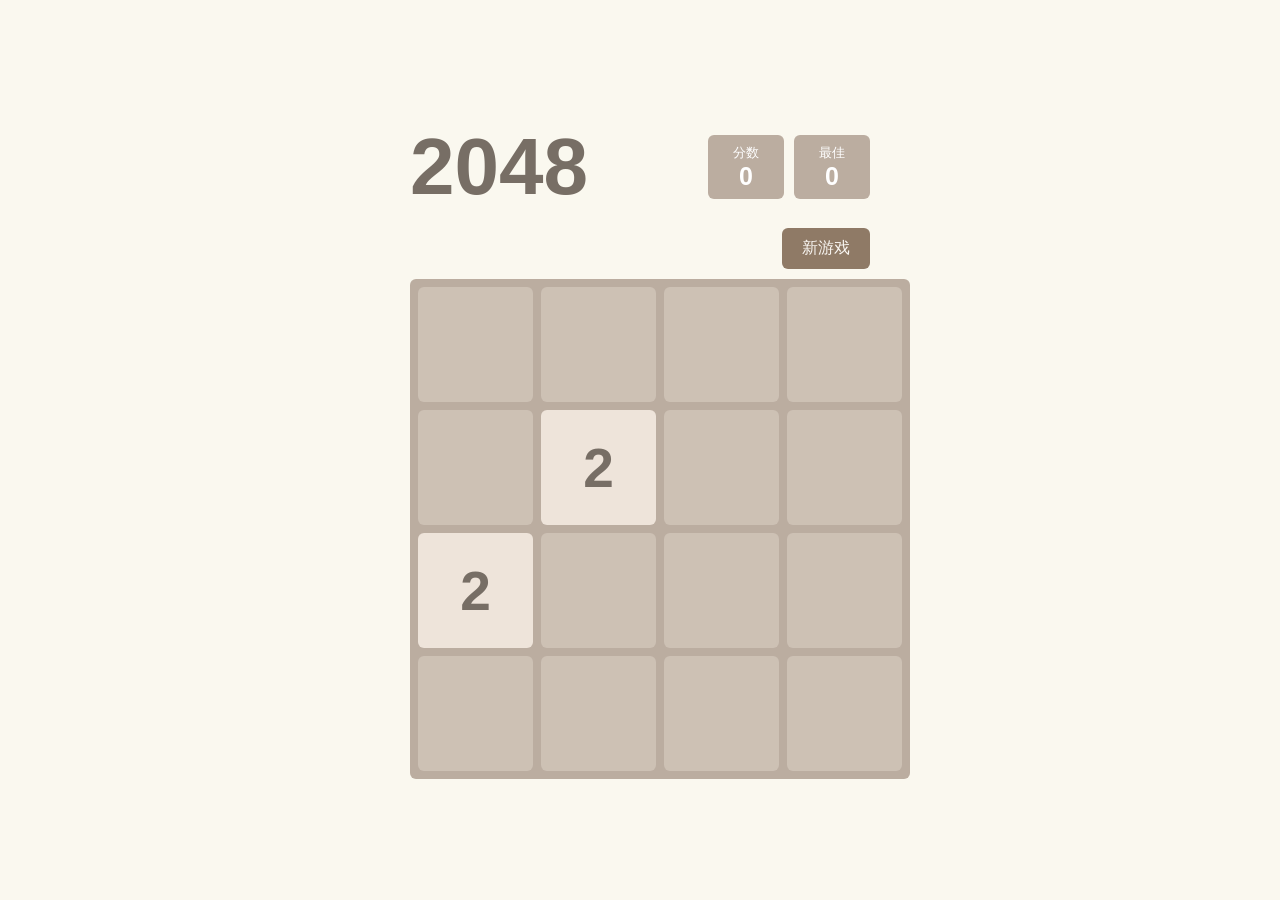
<file: Assignments/2048/index.html>
<!DOCTYPE html>
<html lang="zh-CN">
<head>
  <meta charset="UTF-8">
  <meta name="viewport" content="width=device-width, initial-scale=1.0">
  <title>2048</title>
  <link rel="stylesheet" href="css/style.css">
</head>
<body>
  <div id="game-container">
    <div id="header">
      <h1>2048</h1>
      <div id="scores">
        <div class="score-box">
          <span class="label">分数</span>
          <span id="score">0</span>
        </div>
        <div class="score-box">
          <span class="label">最佳</span>
          <span id="best-score">0</span>
        </div>
      </div>
    </div>
    <div id="controls">
      <button id="restart-btn">新游戏</button>
    </div>
    <div id="board">
      <!-- 16 个 tile 由 JS 动态生成 -->
      <div id="game-over-overlay" class="hidden">
        <h2>游戏结束!</h2>
        <p class="final-score">得分：<span id="final-score">0</span></p>
        <button id="try-again-btn">再来一局</button>
      </div>
      <div id="win-overlay" class="hidden">
        <h2>🎉 恭喜你赢了!</h2>
        <p class="final-score">得分：<span id="win-score">0</span></p>
        <button id="continue-btn">继续挑战</button>
      </div>
    </div>
  </div>

  <script src="js/game.js"></script>
  <script src="js/ui.js"></script>
  <script src="js/input.js"></script>
</body>
</html>
</file>
<file: Assignments/2048/css/style.css>
/* 全局 reset */
* {
  box-sizing: border-box;
  margin: 0;
  padding: 0;
}

body {
  background: #faf8ef;
  font-family: 'Arial', 'Microsoft YaHei', sans-serif;
  min-height: 100vh;
  display: flex;
  justify-content: center;
  align-items: center;
}

/* 游戏容器 */
#game-container {
  max-width: 500px;
  margin: 0 auto;
  padding: 20px;
  text-align: center;
  position: relative; /* 为覆盖层提供定位参考 */
}

/* 头部 */
#header {
  display: flex;
  justify-content: space-between;
  align-items: center;
  margin-bottom: 15px;
}

h1 {
  font-size: 80px;
  color: #776e65;
  font-weight: bold;
  margin: 0;
}

/* 分数区域 */
#scores {
  display: flex;
  gap: 10px;
}

.score-box {
  background: #bbada0;
  border-radius: 6px;
  padding: 8px 25px;
  color: #fff;
}

.score-box .label {
  font-size: 13px;
  text-transform: uppercase;
}

.score-box span:last-child {
  font-size: 25px;
  font-weight: bold;
  display: block;
}

/* 控制按钮 */
#controls {
  text-align: right;
  margin-bottom: 10px;
}

#restart-btn {
  background: #8f7a66;
  color: #f9f6f2;
  border: none;
  padding: 10px 20px;
  border-radius: 6px;
  font-size: 16px;
  cursor: pointer;
}

#restart-btn:hover {
  background: #9f8b76;
}

/* 游戏面板 */
#board {
  background: #bbada0;
  border-radius: 6px;
  padding: 8px;
  display: grid;
  grid-template-columns: repeat(4, 1fr);
  grid-template-rows: repeat(4, 1fr);
  gap: 8px;
  width: 500px;
  height: 500px;
  position: relative;
}

/* 通用格子 */
.tile {
  background: rgba(238, 228, 218, 0.35);
  border-radius: 6px;
  display: flex;
  align-items: center;
  justify-content: center;
  font-weight: bold;
  font-size: 55px;
  color: #776e65;
  position: relative;
  aspect-ratio: 1;
  user-select: none;
}

/* 各数字独立样式 */
.tile-empty {
  background: rgba(238, 228, 218, 0.35);
}

.tile-2 {
  background: #eee4da;
  color: #776e65;
}

.tile-4 {
  background: #ede0c8;
  color: #776e65;
}

.tile-8 {
  background: #f2b179;
  color: #f9f6f2;
}

.tile-16 {
  background: #f59563;
  color: #f9f6f2;
}

.tile-32 {
  background: #f67c5f;
  color: #f9f6f2;
}

.tile-64 {
  background: #f65e3b;
  color: #f9f6f2;
}

.tile-128 {
  background: #edcf72;
  color: #f9f6f2;
  font-size: 45px;
}

.tile-256 {
  background: #edcc61;
  color: #f9f6f2;
  font-size: 45px;
}

.tile-512 {
  background: #edc850;
  color: #f9f6f2;
  font-size: 45px;
}

.tile-1024 {
  background: #edc53f;
  color: #f9f6f2;
  font-size: 35px;
}

.tile-2048 {
  background: #edc22e;
  color: #f9f6f2;
  font-size: 35px;
}

.tile-4096 {
  background: #3c3a32;
  color: #f9f6f2;
  font-size: 35px;
}

.tile-8192 {
  background: #3c3a32;
  color: #f9f6f2;
  font-size: 30px;
}

.tile-16384 {
  background: #1a1a1a;
  color: #f9f6f2;
  font-size: 28px;
}

.tile-32768 {
  background: #1a1a1a;
  color: #f9f6f2;
  font-size: 25px;
}

.tile-65536 {
  background: #1a1a1a;
  color: #f9f6f2;
  font-size: 22px;
}

.tile-131072 {
  background: #1a1a1a;
  color: #f9f6f2;
  font-size: 20px;
}

.tile-262144 {
  background: #0d0d0d;
  color: #f9f6f2;
  font-size: 18px;
}

/* 超大数字通用兜底样式：任何未显式定义样式的超大数字使用 */
.tile-super {
  background: #0a0a0a;
  color: #f9f6f2;
  font-size: 16px;
}

/* 隐藏 */
.hidden {
  display: none !important;
}

/* 覆盖层 */
#game-over-overlay,
#win-overlay {
  position: absolute;
  top: 0;
  left: 0;
  width: 100%;
  height: 100%;
  background: rgba(238, 228, 218, 0.73);
  display: flex;
  flex-direction: column;
  align-items: center;
  justify-content: center;
  z-index: 100;
  border-radius: 6px;
  gap: 20px;
  grid-column: 1 / -1;
  grid-row: 1 / -1;
}

#game-over-overlay h2,
#win-overlay h2 {
  font-size: 60px;
  color: #776e65;
  font-weight: bold;
  text-shadow: none;
  margin: 0;
}

/* 覆盖层分数显示 */
#game-over-overlay .final-score,
#win-overlay .final-score {
  font-size: 22px;
  color: #776e65;
  margin: 0;
}

#game-over-overlay .final-score span,
#win-overlay .final-score span {
  font-weight: bold;
  font-size: 28px;
}

/* 覆盖层按钮 */
#game-over-overlay button,
#win-overlay button {
  background: #8f7a66;
  color: #f9f6f2;
  border: none;
  border-radius: 6px;
  padding: 12px 30px;
  font-size: 18px;
  font-weight: bold;
  cursor: pointer;
  transition: background 0.15s ease, transform 0.1s ease;
  text-transform: uppercase;
  letter-spacing: 1px;
}

#game-over-overlay button:hover,
#win-overlay button:hover {
  background: #9f8b76;
  transform: scale(1.05);
}

#game-over-overlay button:active,
#win-overlay button:active {
  transform: scale(0.95);
}

/* 响应式断点 */
@media (max-width: 520px) {
  #board {
    width: calc(100vw - 40px);
    height: calc(100vw - 40px);
  }
  h1 {
    font-size: 60px;
  }
}

@media (max-width: 400px) {
  h1 {
    font-size: 45px;
  }
  .score-box {
    padding: 5px 15px;
  }
  .score-box span:last-child {
    font-size: 20px;
  }
  #board {
    gap: 6px;
    padding: 6px;
  }
  .tile {
    font-size: 40px;
  }
  .tile-128,
  .tile-256,
  .tile-512 {
    font-size: 35px;
  }
  .tile-1024,
  .tile-2048,
  .tile-4096,
  .tile-8192 {
    font-size: 28px;
  }
  .tile-16384,
  .tile-32768,
  .tile-65536,
  .tile-131072 {
    font-size: 22px;
  }
  .tile-262144,
  .tile-super {
    font-size: 18px;
  }
}

@media (max-width: 350px) {
  h1 {
    font-size: 35px;
  }
  .tile {
    font-size: 30px;
  }
  .score-box {
    padding: 3px 10px;
  }
  .score-box span:last-child {
    font-size: 16px;
  }
  #board {
    gap: 4px;
    padding: 4px;
  }
}

/* ============================================================
   CSS 动画
   ============================================================ */

/* 方块出现动画 — 新生成的方块由小变大 */
@keyframes tile-appear {
  0% {
    transform: scale(0);
    opacity: 0;
  }
  100% {
    transform: scale(1);
    opacity: 1;
  }
}

.tile-new {
  animation: tile-appear 0.2s ease;
}

/* 方块合并动画 — 合并时先放大再回弹 */
@keyframes tile-merged {
  0% {
    transform: scale(1);
  }
  50% {
    transform: scale(1.2);
  }
  100% {
    transform: scale(1);
  }
}

.tile-merged {
  animation: tile-merged 0.2s ease;
  z-index: 10;
}

/* 覆盖层淡入 */
@keyframes fade-in {
  0% {
    opacity: 0;
  }
  100% {
    opacity: 1;
  }
}

#game-over-overlay:not(.hidden),
#win-overlay:not(.hidden) {
  animation: fade-in 0.3s ease;
}
</file>
